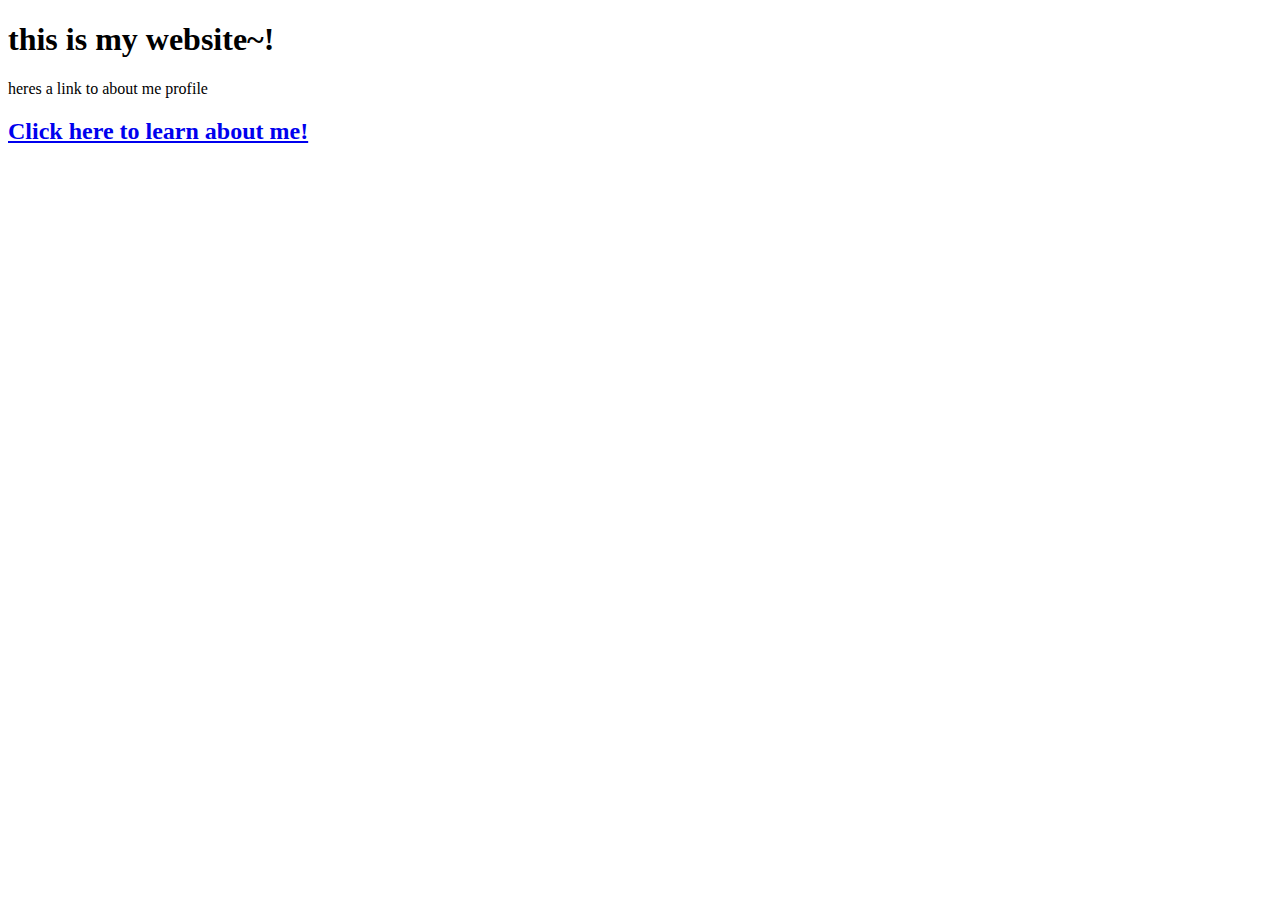
<file: index.html>
<!DOCTYPE html>
<html lang="en">
    <head>
        <title>Dylan Hu</title>
    </head>
    <body>
        <div class="container">
            <h1> this is my website~!</h1>
            <p>heres a link to about me profile</p>
            <a href="./about-me"><h2>Click here to learn about me!</h2></a>
        </div>
    </body>
</html>
</file>
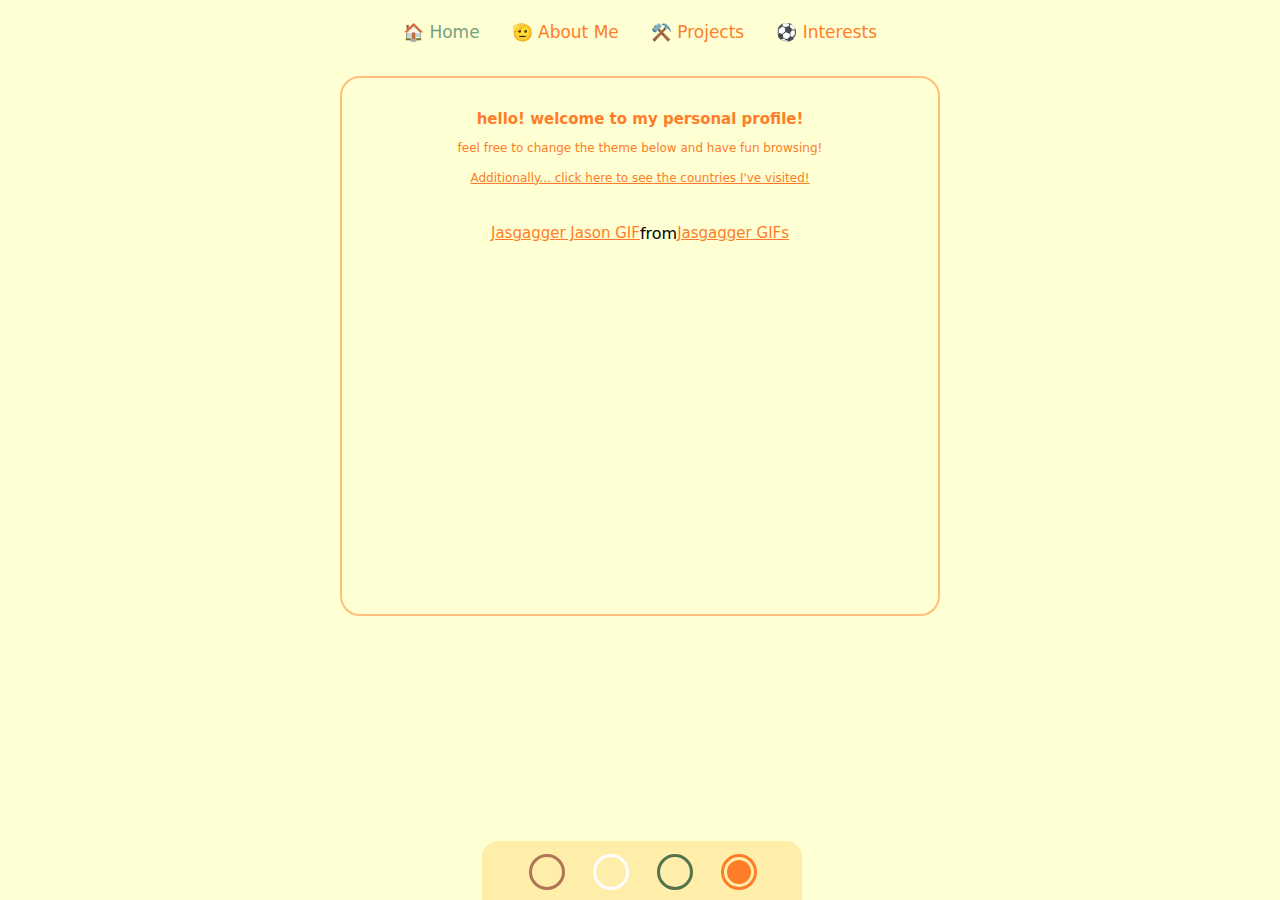
<file: personal-profile/index.html>
<!DOCTYPE html>
<html lang="en">
    <head>
        <meta charset="UTF-8">
        <meta name="viewport" content="width=device-width, initial-scale=1.0">
        <title>Dylan Hu</title>
        <link rel="stylesheet" href="./style.css"> <!-- Link to your CSS file -->
    </head>

    <form class="colour-picker" action="">
        <fieldset>
            <legend></legend>
            <label for="autumn" class="visually-hidden">Autumn</label>
            <input 
                type="radio" 
                name="theme"
                id="autumn">

                <label for="winter" class="visually-hidden">Winter</label>
            <input 
                type="radio" 
                name="theme"
                id="winter" >

                <label for="spring" class="visually-hidden">Spring</label>
            <input 
                type="radio" 
                name="theme"
                id="spring" >

                <label for="summer" class="visually-hidden">Summer</label>
            <input 
                type="radio" 
                name="theme"
                id="summer" checked>
        </fieldset>
    </form>

    <body>

            <div class="topnav">
                <a class="active" href="./">🏠 Home</a>
                <a href="./about-me">🫡 About Me</a>
                <a href="./projects">⚒️ Projects</a>
                <a href="./interests">⚽ Interests</a>
            </div>
        <div class="container">
            <div class="center">
                <h2>hello! welcome to my personal profile!</h2>
                <p>feel free to change the theme below and have fun browsing!</p>
                <a href="./around-the-world-visited" target="_blank" style="font-size: 12px"> Additionally... click here to see the countries I've visited!</a>
            </div>
            <br><br>
            <div class="gif-container">
                <div class="tenor-gif-embed" data-postid="18059906" data-share-method="host" data-aspect-ratio="1" data-width="50%">
                    <a href="https://tenor.com/view/jasgagger-jason-hello-penguin-hello-penguin-gif-18059906">Jasgagger Jason GIF</a> from 
                    <a href="https://tenor.com/search/jasgagger-gifs">Jasgagger GIFs</a>
                </div> 
                <script type="text/javascript" async src="https://tenor.com/embed.js"></script>
            </div>
            <br><br>
    <script src="./main.js"></script>
</html>
</file>
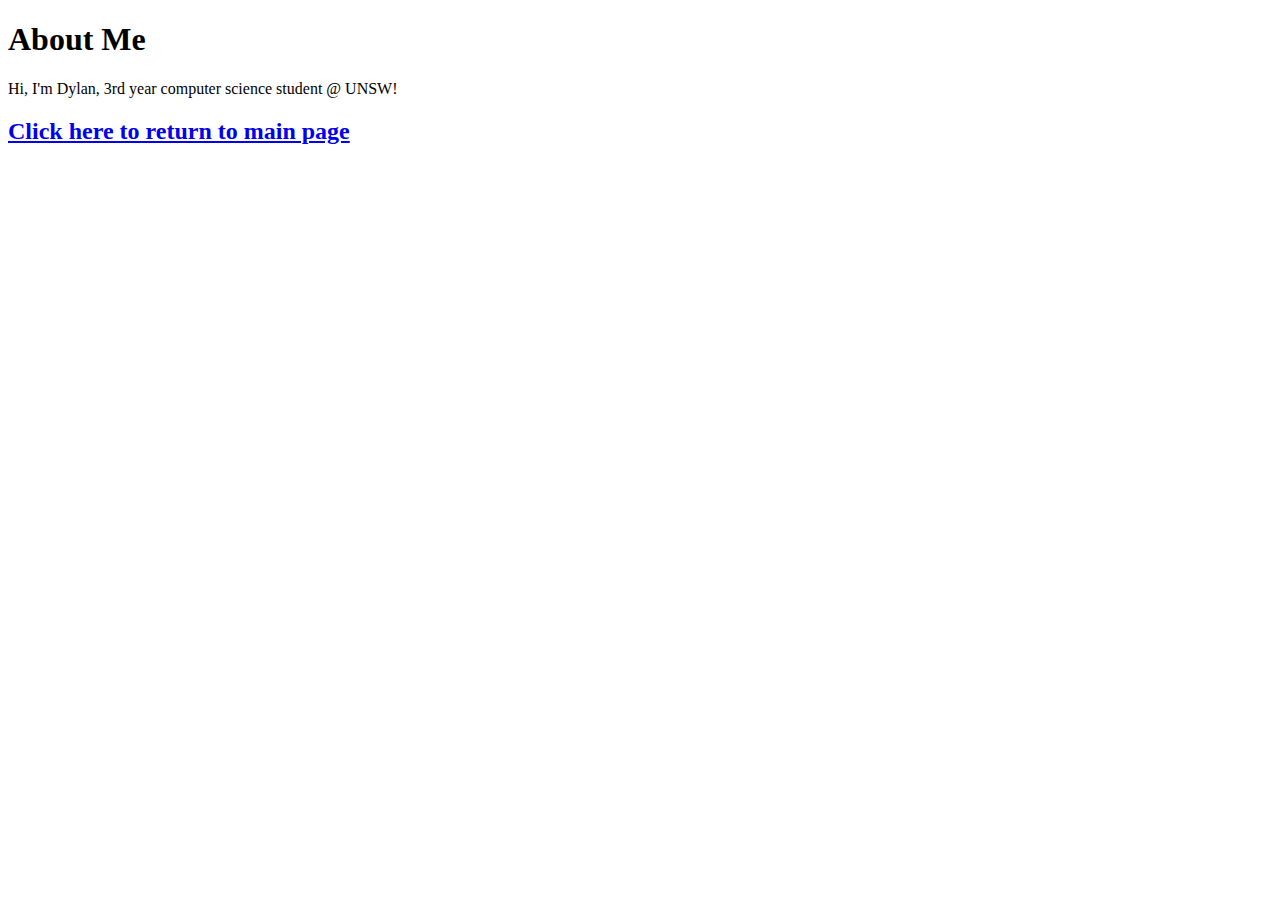
<file: about-me.html>
<!DOCTYPE html>
<html lang="en">
    <head>
        <title>About Me</title>
    </head>
    <body>
        <div class="container">
            <h1>About Me</h1>
            <p>Hi, I'm Dylan, 3rd year computer science student @ UNSW!</p>
            <a href="./"><h2>Click here to return to main page</h2></a>
        </div>
    </body>
</html>
</file>
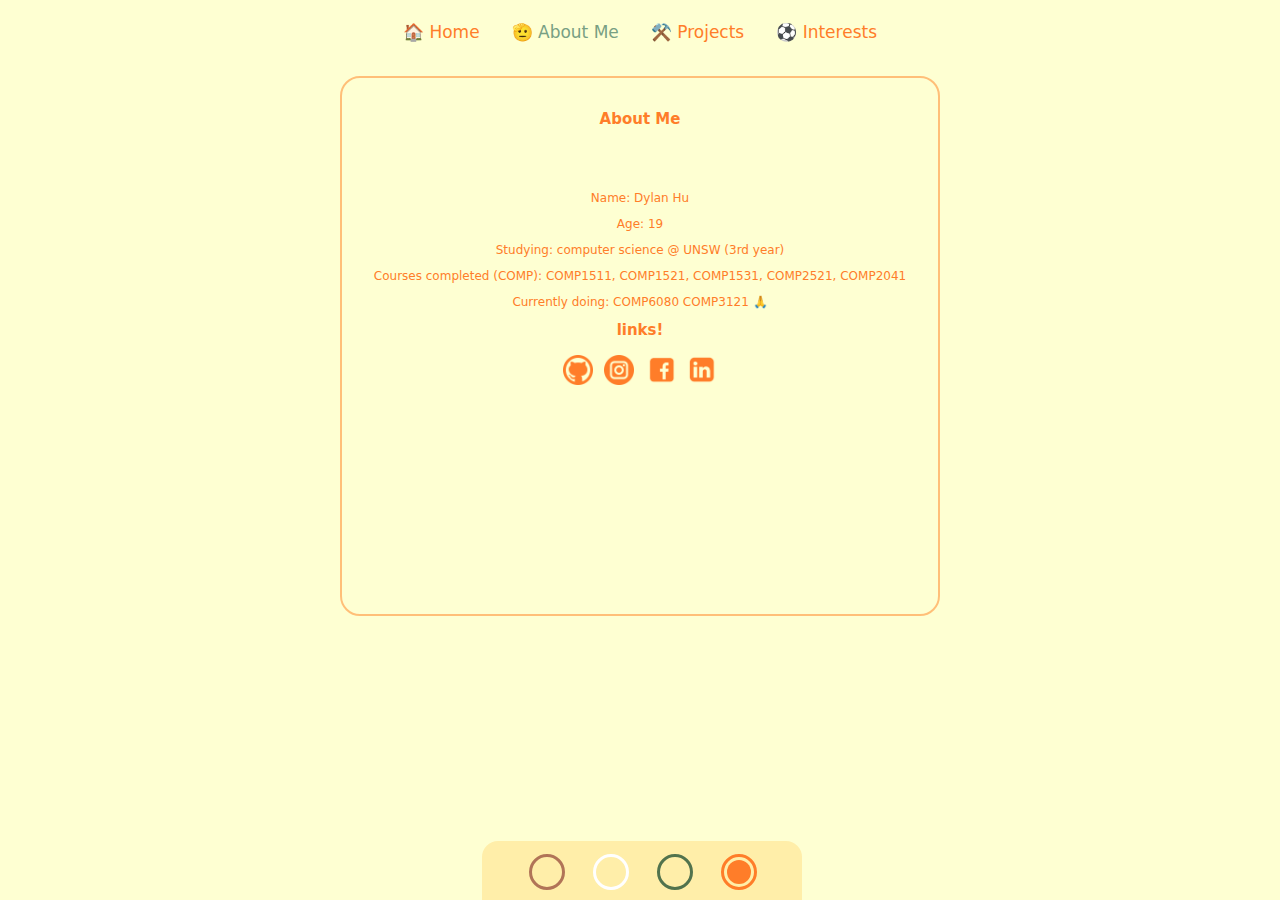
<file: personal-profile/about-me.html>
<!DOCTYPE html>
<html lang="en">
    <head>
        <meta charset="UTF-8">
        <meta name="viewport" content="width=device-width, initial-scale=1.0">
        <title>About Me</title>
        <link rel="stylesheet" href="./style.css"> <!-- Link to your CSS file -->
    </head>

    <form class="colour-picker" action="">
        <fieldset>
            <legend></legend>
            <label for="autumn" class="visually-hidden">Autumn</label>
            <input 
                type="radio" 
                name="theme"
                id="autumn">

                <label for="winter" class="visually-hidden">Winter</label>
            <input 
                type="radio" 
                name="theme"
                id="winter" >

                <label for="spring" class="visually-hidden">Spring</label>
            <input 
                type="radio" 
                name="theme"
                id="spring" >

                <label for="summer" class="visually-hidden">Summer</label>
            <input 
                type="radio" 
                name="theme"
                id="summer" checked>
                
        </fieldset>
    </form>

    <body>

            <div class="topnav">
                <a href="./">🏠 Home</a>
                <a class="active" href="./about-me">🫡 About Me</a>
                <a href="./projects">⚒️ Projects</a>
                <a href="./interests">⚽ Interests</a>
            </div>

        <div class="container">
            <div class="center">
                <h2>About Me</h2>
                <br><br>
                <P>Name: Dylan Hu</P>
                <p>Age: 19</p>
                <p>Studying: computer science @ UNSW (3rd year)</p>
                <p>Courses completed (COMP): COMP1511, COMP1521, COMP1531, COMP2521, COMP2041</p>
                <p>Currently doing: COMP6080 COMP3121 🙏</p>
                <h2>links!</h2>
                <a href="https://github.com/Dylanwhooooo" target="_blank" class="png-container">
                    <img src="./resources/githubpng.png" width="30px" height="30px">
                </a>
                <a href="https://www.instagram.com/dylanhuuuu/" target="_blank" class="png-container">
                    <img src="./resources/instagram.png" width="30px" height="30px">
                </a>
                <a href="https://www.facebook.com/DylanHu787/" target="_blank" class="png-container">
                    <img src="./resources/facebook.png" width="30px" height="30px">
                </a>
                <a href="https://www.linkedin.com/in/dylan-hu-75741b281/" target="_blank" class="png-container">
                    <img src="./resources/linkedin.png" width="30px" height="30px">
                </a>
            </div>
        </div>
        <script src="./main.js"></script>
    </body>
</html>
</file>
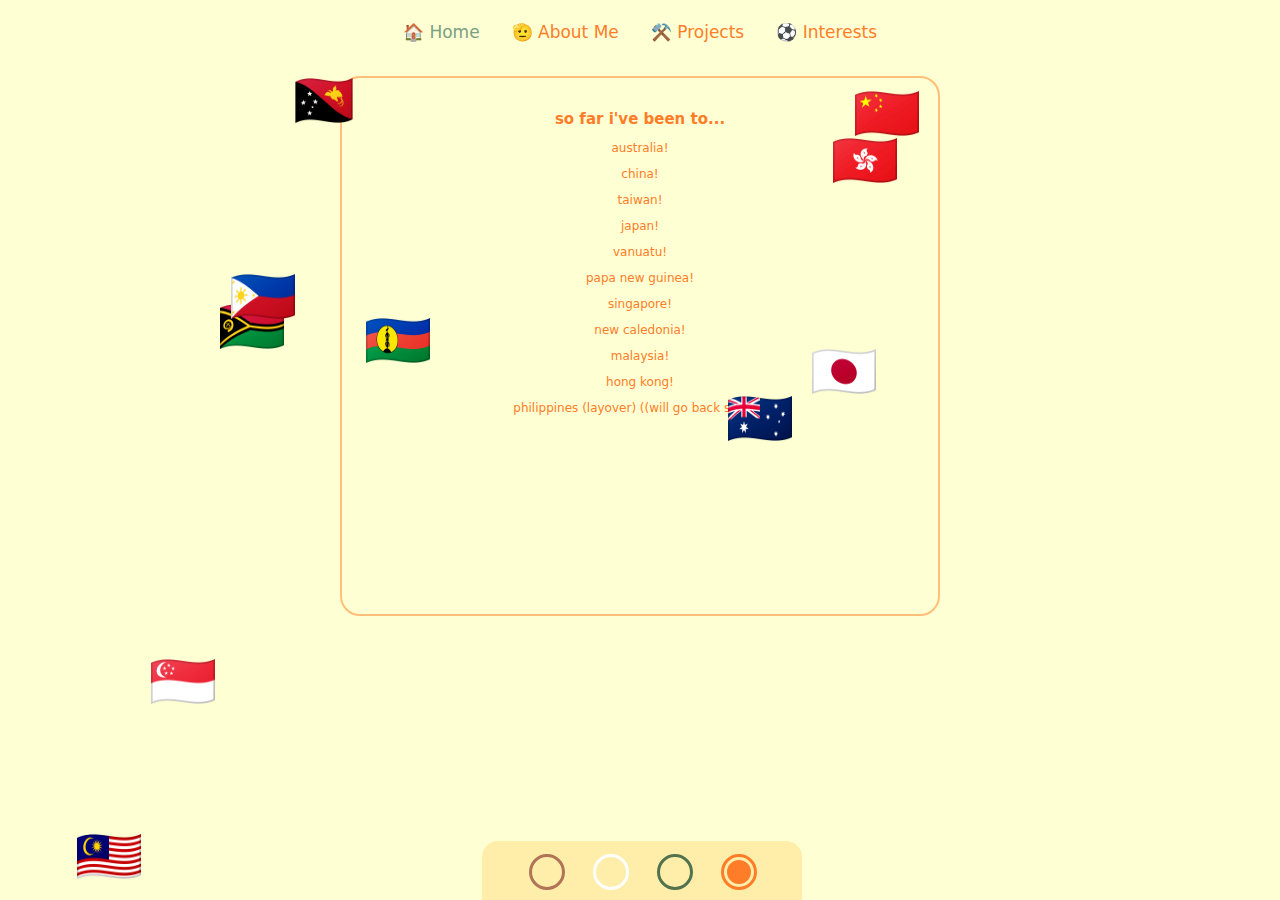
<file: personal-profile/around-the-world-visited.html>
<!DOCTYPE html>
<html lang="en">
    <head>
        <meta charset="UTF-8">
        <meta name="viewport" content="width=device-width, initial-scale=1.0">
        <title>Places I've Visited!</title>
        <link rel="stylesheet" href="./style.css"> <!-- Link to your CSS file -->
    </head>

    <form class="colour-picker" action="">
        <fieldset>
            <legend></legend>
            <label for="autumn" class="visually-hidden">Autumn</label>
            <input 
                type="radio" 
                name="theme"
                id="autumn">

                <label for="winter" class="visually-hidden">Winter</label>
            <input 
                type="radio" 
                name="theme"
                id="winter" >

                <label for="spring" class="visually-hidden">Spring</label>
            <input 
                type="radio" 
                name="theme"
                id="spring" >

                <label for="summer" class="visually-hidden">Summer</label>
            <input 
                type="radio" 
                name="theme"
                id="summer" checked>
        </fieldset>
    </form>

    <body>

            <div class="topnav">
                <a class="active" href="./">🏠 Home</a>
                <a href="./about-me">🫡 About Me</a>
                <a href="./projects">⚒️ Projects</a>
                <a href="./interests">⚽ Interests</a>
            </div>
            <canvas id="animated-background"></canvas>
            <div class="circles-container">
                <span></span>
            </div>
        <div class="container">
            <div class="center">
                <h2>so far i've been to...</h2>
                <p>australia!</p>
                <p>china!</p>
                <p>taiwan!</p>
                <p>japan!</p>
                <p>vanuatu!</p>
                <p>papa new guinea!</p>
                <p>singapore!</p>
                <p>new caledonia!</p>
                <p>malaysia!</p>
                <p>hong kong!</p>
                <p>philippines (layover) ((will go back soon))!</p>
            </div>
        </div>
    <script src="./main.js"></script>
</html>
</file>
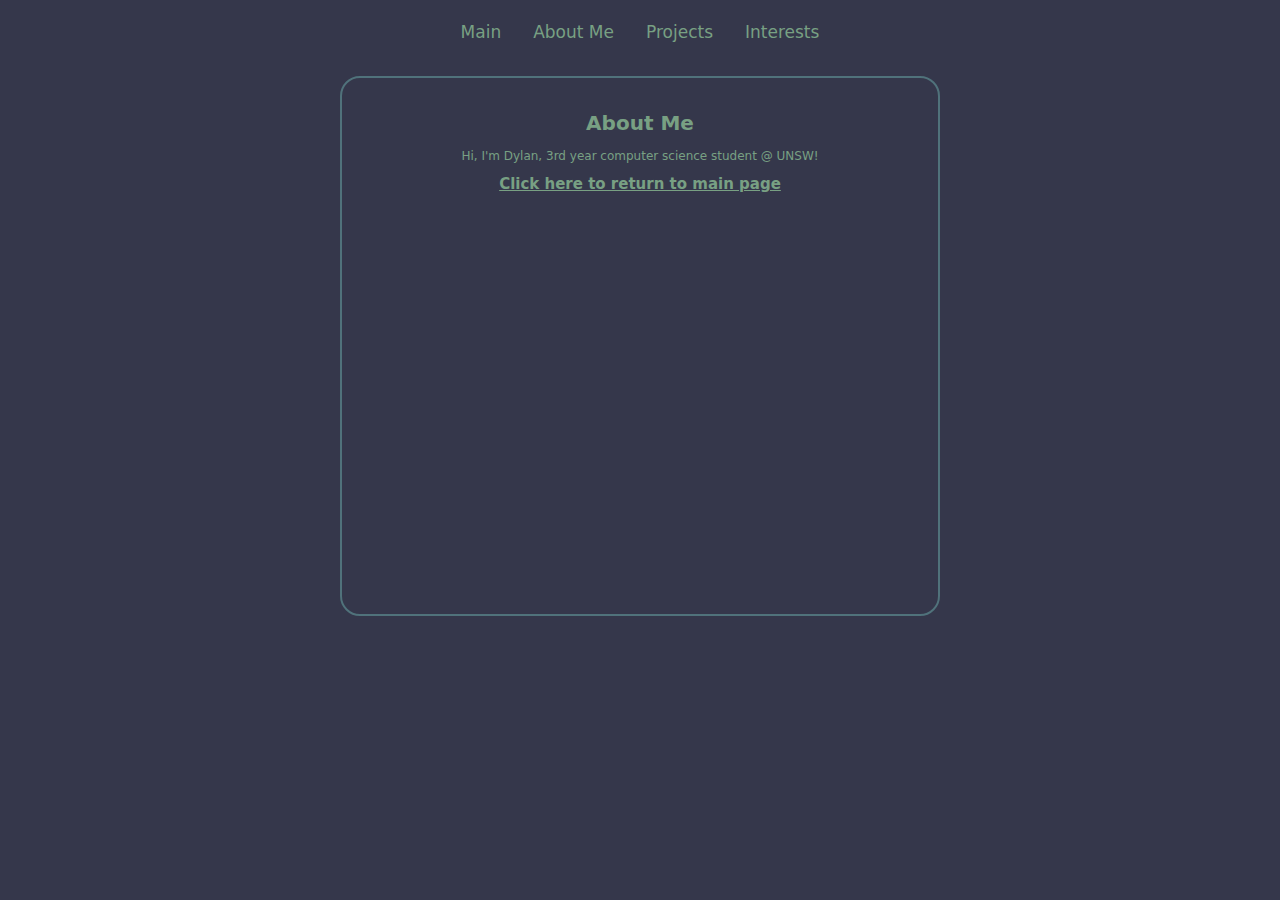
<file: personal-profile/interesnts.html>
<!DOCTYPE html>
<html lang="en">
    <head>
        <meta charset="UTF-8">
        <meta name="viewport" content="width=device-width, initial-scale=1.0">
        <title>About Me</title>
        <link rel="stylesheet" href="./style.css"> <!-- Link to your CSS file -->
    </head>
    <div class="topnav">
        <a href="./">Main</a>
        <a href="./about-me">About Me</a>
        <a href="./projects">Projects</a>
        <a class="active" href="./interests">Interests</a>
      </div>
    <body>
        <div class="container">
            <h1>About Me</h1>
            <p>Hi, I'm Dylan, 3rd year computer science student @ UNSW!</p>
            <a href="./"><h2>Click here to return to main page</h2></a>
        </div>
    </body>
</html>
</file>
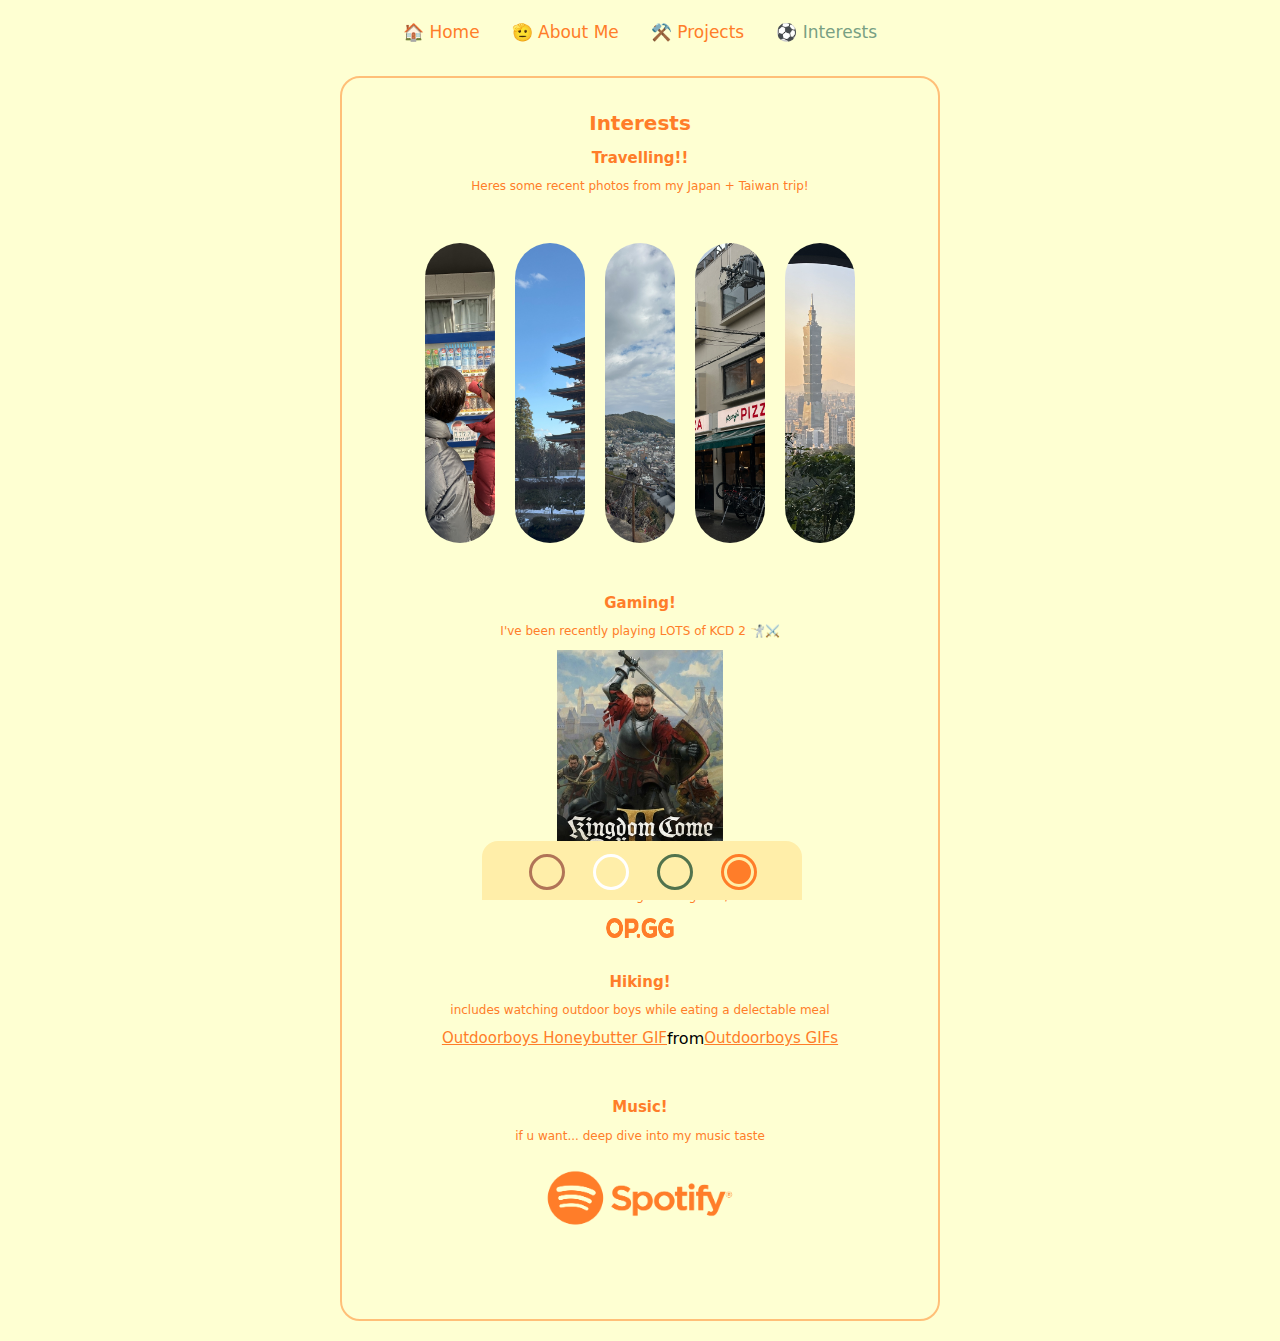
<file: personal-profile/interests.html>
<!DOCTYPE html>
<html lang="en">
    <head>
        <meta charset="UTF-8">
        <meta name="viewport" content="width=device-width, initial-scale=1.0">
        <title>Interests</title>
        <link rel="stylesheet" href="./style.css"> <!-- Link to your CSS file -->
    </head>

    <form class="colour-picker" action="">
        <fieldset>
            <legend></legend>
            <label for="autumn" class="visually-hidden">Autumn</label>
            <input 
                type="radio" 
                name="theme"
                id="autumn">

                <label for="winter" class="visually-hidden">Winter</label>
            <input 
                type="radio" 
                name="theme"
                id="winter" >

                <label for="spring" class="visually-hidden">Spring</label>
            <input 
                type="radio" 
                name="theme"
                id="spring" >

                <label for="summer" class="visually-hidden">Summer</label>
            <input 
                type="radio" 
                name="theme"
                id="summer" checked>
                
        </fieldset>
    </form>

    <body>

            <div class="topnav">
                <a href="./">🏠 Home</a>
                <a href="./about-me">🫡 About Me</a>
                <a href="./projects">⚒️ Projects</a>
                <a class="active" href="./interests">⚽ Interests</a>
            </div>

        <div class="container">
            <div class="center">
                <h1>Interests</h1>
                    <h2>Travelling!!</h2>
                    <p>Heres some recent photos from my Japan + Taiwan trip!</p>
                    <br><br>
                        <div class="carousel">
                            <div class="img-box"><h3>i miss these...</h3></div>
                            <div class="img-box"><h3>Miyazu, Kyoto, Japan</h3></div>
                            <div class="img-box"><h3>Onomichi, Hiroshima, Japan</h3></div>
                            <div class="img-box"><h3>GOAT PIZZA SPOT IN OSAKA</h3></div>
                            <div class="img-box"><h3>Xiangshan, Taipei</h3></div>
                        </div>
                    <br><br>
                    <h2>Gaming!<h2>
                        <p style="font-weight: normal;">I've been recently playing LOTS of KCD 2 🤺⚔️</p>
                        <img src="./resources/Kingdom_Come_Deliverance_II.jpg" width="30%" height="40%">
                        <p style="font-weight: normal;">also... some ... league of legends/TFT.</p>
                    <a href="https://www.op.gg/summoners/oce/Dilpickle-OCE" target="_blank" class="png-container">
                        <img src="./resources/op.png" width="100px" height="20px">
                    </a>
                    <br><br>
                    <h2>Hiking!</h2>
                    <p>includes watching outdoor boys while eating a delectable meal</p>
                    <div class="gif-container">
                        <div class="tenor-gif-embed" data-postid="9549173048541823165" data-share-method="host" data-aspect-ratio="1" data-width="60%">
                          <a href="https://tenor.com/view/outdoorboys-honeybutter-warmfreshbread-gif-9549173048541823165">Outdoorboys Honeybutter GIF</a> 
                          from <a href="https://tenor.com/search/outdoorboys-gifs">Outdoorboys GIFs</a>
                        </div>
                      </div>
                      <script type="text/javascript" async src="https://tenor.com/embed.js"></script>
                      <br><br>
                     <h2>Music!</h2>
                     <p>if u want... deep dive into my music taste</p>
                     <a href="https://open.spotify.com/user/31xzwqezv2d4u5y2kjxauw45devu?si=2ab79dfd33584a6d" target="_blank" class="png-container">
                        <img src="./resources/spotify.png" width="240px" height="80px">
                    </a>
                    <br><br>
                    <br><br>
            </div>
        </div>
        <script src="./main.js"></script>
    </body>
</html>
</file>
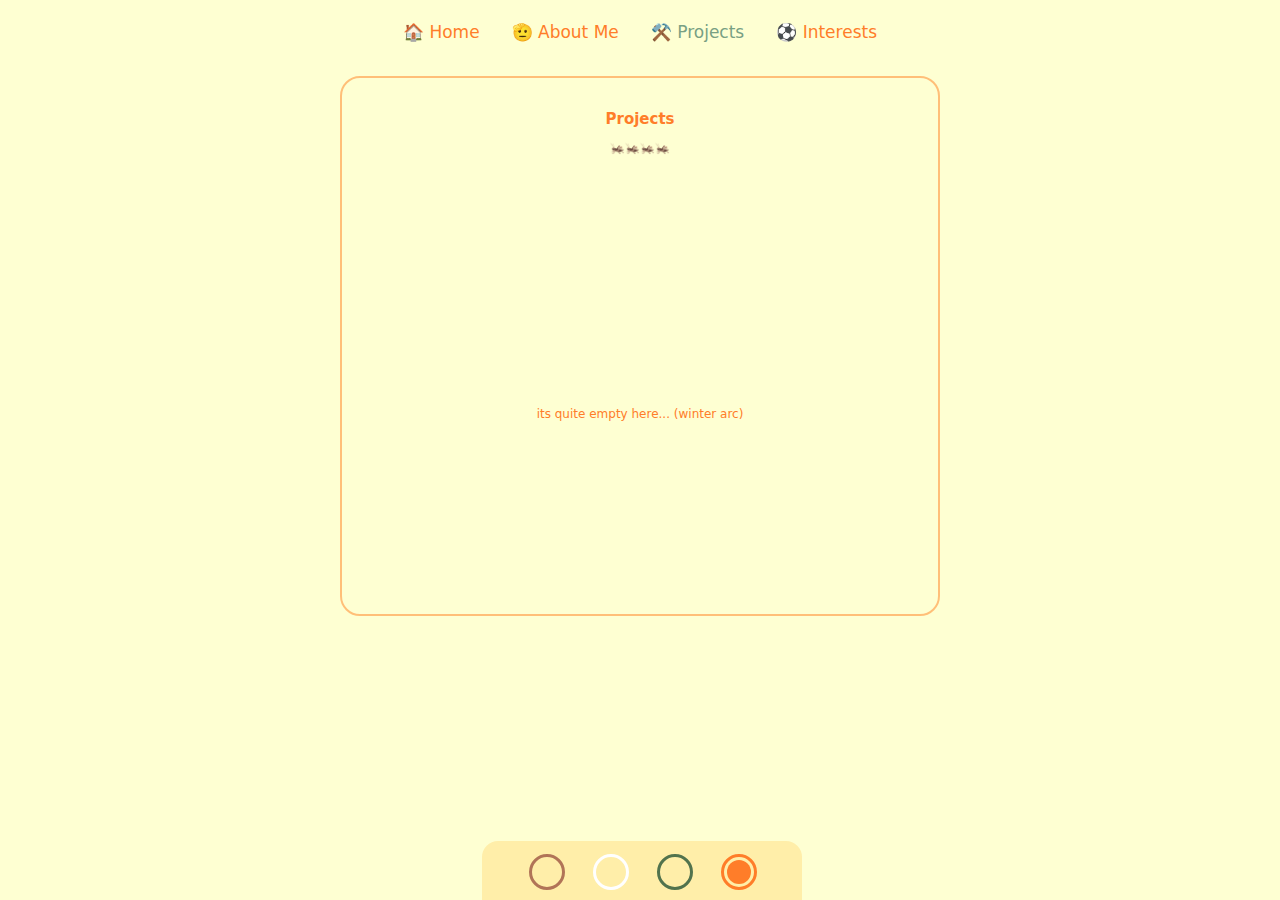
<file: personal-profile/projects.html>
<!DOCTYPE html>
<html lang="en">
    <head>
        <meta charset="UTF-8">
        <meta name="viewport" content="width=device-width, initial-scale=1.0">
        <title>Projects</title>
        <link rel="stylesheet" href="./style.css"> <!-- Link to your CSS file -->
    </head>

    <form class="colour-picker" action="">
        <fieldset>
            <legend></legend>
            <label for="autumn" class="visually-hidden">Autumn</label>
            <input 
                type="radio" 
                name="theme"
                id="autumn">

                <label for="winter" class="visually-hidden">Winter</label>
            <input 
                type="radio" 
                name="theme"
                id="winter" >

                <label for="spring" class="visually-hidden">Spring</label>
            <input 
                type="radio" 
                name="theme"
                id="spring" >

                <label for="summer" class="visually-hidden">Summer</label>
            <input 
                type="radio" 
                name="theme"
                id="summer" checked>
                
        </fieldset>
    </form>

    <body>

            <div class="topnav">
                <a href="./">🏠 Home</a>
                <a href="./about-me">🫡 About Me</a>
                <a class="active" href="./projects">⚒️ Projects</a>
                <a href="./interests">⚽ Interests</a>
            </div>

        <div class="container">
            <div class="center">
                <h2>Projects</h2>
                <p>🦗🦗🦗🦗</p>
                <br><br><br><br><br><br><br><br><br><br><br><br>

                <p>its quite empty here... (winter arc)</p>
            </div>
        </div>
        <script src="./main.js"></script>
    </body>
</html>
</file>
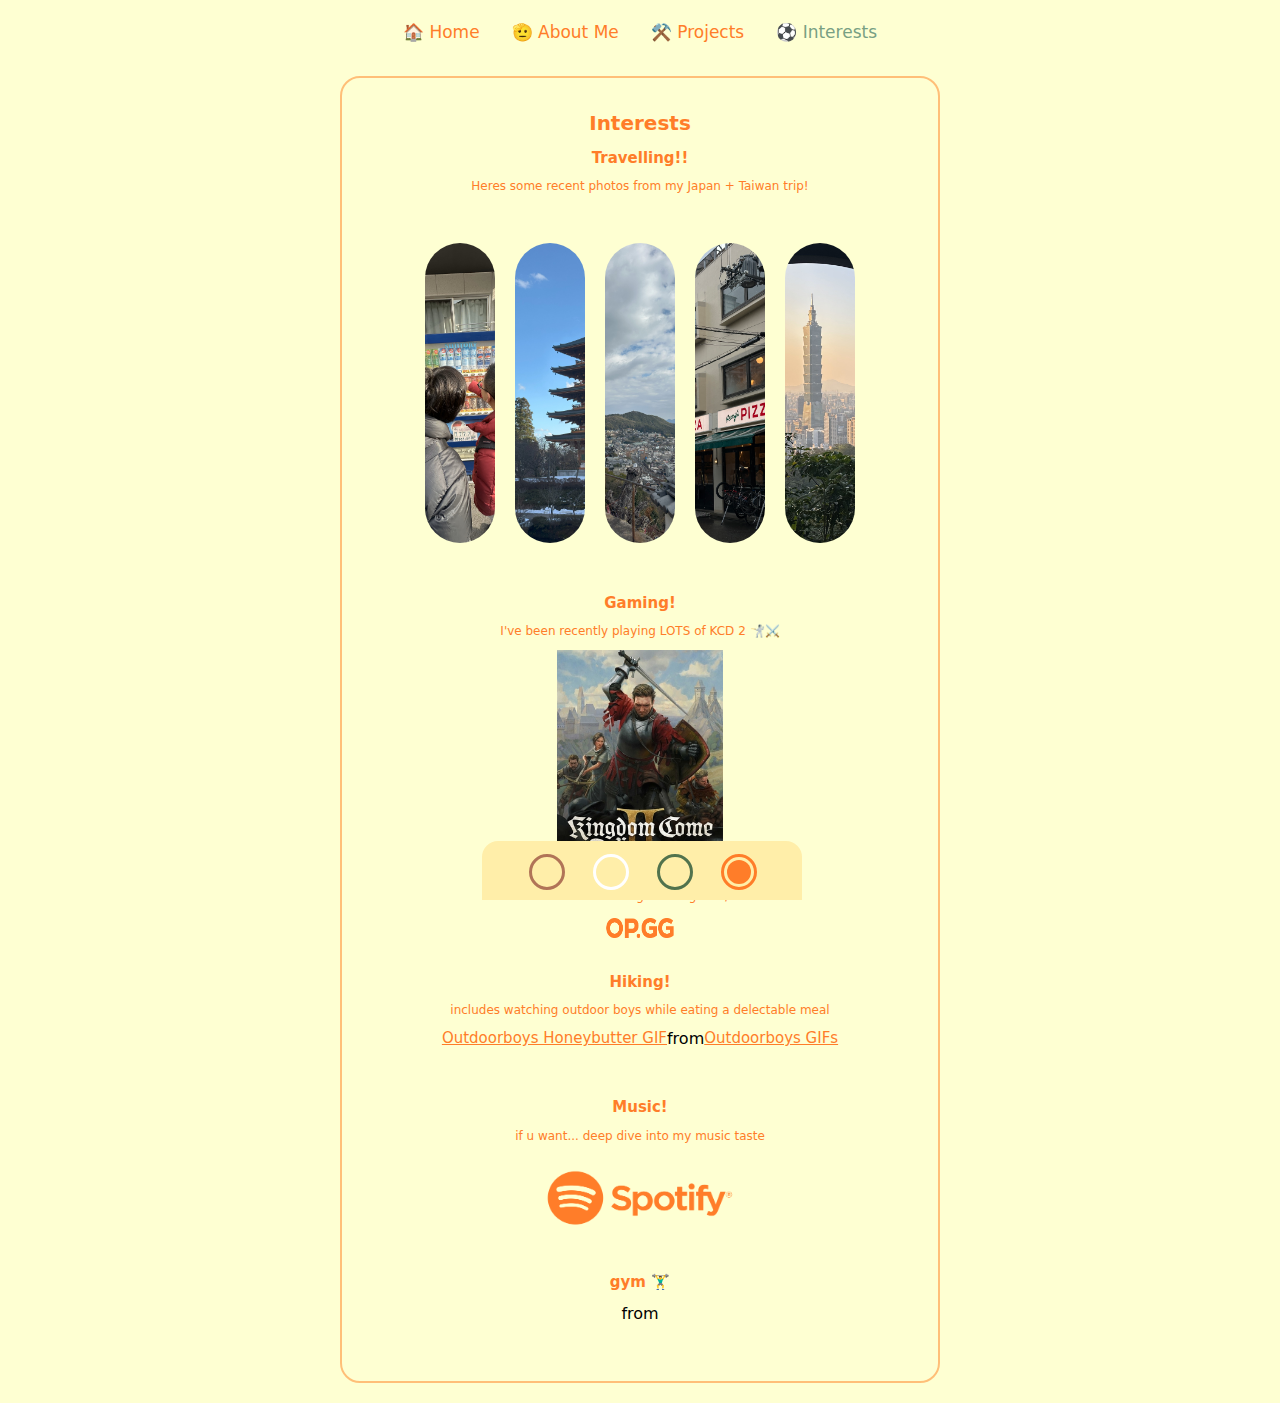
<file: personal-profile/Dylanwhooooo.github.io-main/personal-profile/interests.html>
<!DOCTYPE html>
<html lang="en">
    <head>
        <meta charset="UTF-8">
        <meta name="viewport" content="width=device-width, initial-scale=1.0">
        <title>Interests</title>
        <link rel="stylesheet" href="./style.css"> <!-- Link to your CSS file -->
    </head>

    <form class="colour-picker" action="">
        <fieldset>
            <legend></legend>
            <label for="autumn" class="visually-hidden">Autumn</label>
            <input 
                type="radio" 
                name="theme"
                id="autumn">

                <label for="winter" class="visually-hidden">Winter</label>
            <input 
                type="radio" 
                name="theme"
                id="winter" >

                <label for="spring" class="visually-hidden">Spring</label>
            <input 
                type="radio" 
                name="theme"
                id="spring" >

                <label for="summer" class="visually-hidden">Summer</label>
            <input 
                type="radio" 
                name="theme"
                id="summer" checked>
                
        </fieldset>
    </form>

    <body>

            <div class="topnav">
                <a href="./">🏠 Home</a>
                <a href="./about-me">🫡 About Me</a>
                <a href="./projects">⚒️ Projects</a>
                <a class="active" href="./interests">⚽ Interests</a>
            </div>

        <div class="container">
            <div class="center">
                <h1>Interests</h1>
                    <h2>Travelling!!</h2>
                    <p>Heres some recent photos from my Japan + Taiwan trip!</p>
                    <br><br>
                        <div class="carousel">
                            <div class="img-box"><h3>i miss these...</h3></div>
                            <div class="img-box"><h3>Miyazu, Kyoto, Japan</h3></div>
                            <div class="img-box"><h3>Onomichi, Hiroshima, Japan</h3></div>
                            <div class="img-box"><h3>GOAT PIZZA SPOT IN OSAKA</h3></div>
                            <div class="img-box"><h3>Xiangshan, Taipei</h3></div>
                        </div>
                    <br><br>
                    <h2>Gaming!<h2>
                        <p style="font-weight: normal;">I've been recently playing LOTS of KCD 2 🤺⚔️</p>
                        <img src="./resources/Kingdom_Come_Deliverance_II.jpg" width="30%" height="40%">
                        <p style="font-weight: normal;">also... some ... league of legends/TFT.</p>
                    <a href="https://www.op.gg/summoners/oce/Dilpickle-OCE" target="_blank" class="png-container">
                        <img src="./resources/op.png" width="100px" height="20px">
                    </a>
                    <br><br>
                    <h2>Hiking!</h2>
                    <p>includes watching outdoor boys while eating a delectable meal</p>
                    <div class="gif-container">
                        <div class="tenor-gif-embed" data-postid="9549173048541823165" data-share-method="host" data-aspect-ratio="1" data-width="60%">
                          <a href="https://tenor.com/view/outdoorboys-honeybutter-warmfreshbread-gif-9549173048541823165">Outdoorboys Honeybutter GIF</a> 
                          from <a href="https://tenor.com/search/outdoorboys-gifs">Outdoorboys GIFs</a>
                        </div>
                    </div>
                    <script type="text/javascript" async src="https://tenor.com/embed.js"></script>
                      <br><br>
                     <h2>Music!</h2>
                     <p>if u want... deep dive into my music taste</p>
                     <a href="https://open.spotify.com/user/31xzwqezv2d4u5y2kjxauw45devu?si=2ab79dfd33584a6d" target="_blank" class="png-container">
                        <img src="./resources/spotify.png" width="240px" height="80px">
                    </a>
                    <br><br>
                    <h2>gym 🏋️‍♂️</h2>
                    <div class="gif-container">
                        <div class="tenor-gif-embed" data-postid="26300337" data-share-method="host" data-aspect-ratio="1.78771" data-width="60%">
                          <a href="https://tenor.com/view/larry-wheels-gif-26300337"></a> 
                          from <a href="https://tenor.com/search/larry+wheels-gifs"></a>
                        </div>
                    </div>
                    <script type="text/javascript" async src="https://tenor.com/embed.js"></script>
                    <br><br>
            </div>
        </div>
        <script src="./main.js"></script>
    </body>
</html>
</file>
<file: personal-profile/style.css>
:root{
  --clr-body-bg: rgb(53, 55, 75);
  --clr-container-bg: rgb(80, 114, 123);
  --clr-word-color: rgb(120, 160, 131);
  --clr-clrpicker: rgb(80, 114, 123);

}

body {
  background-color: var(--clr-body-bg); /* Light gray background */
  font-family: system-ui, -apple-system, BlinkMacSystemFont, 'Segoe UI', Roboto, Oxygen, Ubuntu, Cantarell, 'Open Sans', 'Helvetica Neue', sans-serif;
  z-index: -10;
}

.container {
  margin: 20px auto; 
  border: 2px solid var(--clr-container-bg);
  width: 90%; 
  max-width: 600px;
  min-height: 60vh; 
  border-radius: 20px;
  padding: 20px;
  box-sizing: border-box; 
}

.center {
  text-align: center;
}

h1 {

  color: var(--clr-word-color);
  font-size: 20px;;
}

h2 {
  color: var(--clr-word-color);
  font-size: 15px;
}

p {
  color: var(--clr-word-color);
  font-size: 12px;
}

.headingbox {
  position: fixed;
  width: 30%;
  height: 10%;
  background-color:white;
}

/* Topbar */
.topnav {
  display: flex;
  justify-content: center;
  position: static;
  top: 0;
}

/* Style the links inside the navigation bar */
.topnav a {
  color: var(--clr-word-color);
  text-align: center;
  padding: 14px 16px;
  text-decoration: none;
  font-size: 17px;
  transition: background-color 0.3s, color 0.3s;
}

/* Change the color of links on hover */
.topnav a:hover {
  color: #78A083;
}

/* Add a color to the active/current link */
.topnav a.active {
  color: #78A083;
}

/* Container styling */
.container {
  padding: 20px;
  background-color: var(--clr-body-bg);
  text-align: center;
}

.visually-hidden {
  clip: rect(0 0 0 0);
  clip-path: inset(50%);
  height: 1px;
  overflow: hidden;
  position: absolute;
  white-space: nowrap;
  width: 1px;
}

.colour-picker > fieldset {
  position: fixed;
  left: 50%; /* Move the element to the center of the viewport */
  bottom: 0;
  transform: translateX(-50%); /* Adjust for the element's own width */
  border: 0;
  display: flex;
  gap: 2rem;
  padding: 1rem 3rem;
  width: fit-content;
  border-radius: 1rem 1rem 0 0;
  background-color: var(--clr-clrpicker);
  z-index: 10;
}
.colour-picker input[type="radio"] {
  appearance: none;
  width: 1.5rem;
  height: 1.5rem;
  outline: 3px solid var(--radio-colour, currentColor);
  outline-offset: 3px;
  border-radius: 50%;
}

.colour-picker input[type="radio"]:checked {
  background-color: var(--radio-colour);
}
.colour-picker input[type="radio"]#winter {
  --radio-colour: white;
}
.colour-picker input[type="radio"]#summer {
  --radio-colour: rgb(255, 125, 41);
}
.colour-picker input[type="radio"]#autumn {
  --radio-colour: rgb(177, 116, 87);
}
.colour-picker input[type="radio"]#spring {
  --radio-colour: rgb(82, 115, 77);
}
.colour-picker input[type="radio"]#flag {
  --radio-colour: white;
}

:root:has(#winter:checked) {
  --clr-body-bg: rgb(241, 240, 232);
  --clr-container-bg: rgb(179, 200, 207);
  --clr-word-color: rgb(137, 168, 178);
  --clr-clrpicker: rgb(229, 225, 218);
}
:root:has(#summer:checked) {
  --clr-body-bg: rgb(254, 255, 210);
  --clr-container-bg: rgb(255, 191, 120);
  --clr-word-color: rgb(255, 125, 41);
  --clr-clrpicker: rgb(255, 238, 169);
}
:root:has(#autumn:checked) {
  --clr-body-bg: rgb(74, 73, 71);
  --clr-container-bg: rgb(177, 116, 87);
  --clr-word-color: rgb(250, 247, 240);
  --clr-clrpicker: rgb(216, 210, 194);
}
:root:has(#spring:checked) {
  --clr-body-bg: rgb(145, 199, 136);
  --clr-container-bg: rgb(254, 255, 222);
  --clr-word-color: rgb(254, 255, 222);  
  --clr-clrpicker: rgb(254, 255, 222);
}
.png-container {
  text-decoration: none;
  display: inline-block;
  line-height: 0;
  padding: 3px;
  border: 0;
}
.png-container img {  
  filter: drop-shadow(0px 10000px 0 var(--clr-word-color));
  transform: translateY(-10000px);
}
.container a {
  color: var(--clr-word-color);
  font-size: 15px;
}
.box {
  margin: 20px auto; 
  border: 2px solid var(--clr-container-bg);
  width: 90%; 
  max-width: 400px;
  min-height: 60vh; 
  border-radius: 20px;
  padding: 20px;
  box-sizing: border-box; 
  z-index: -2;
}

canvas {
  display: block;
  position: absolute;
  inset: 0;
  width: 90%;
  height: 100%;
  z-index: -1;
}

.circles-container span {
  position: absolute;
  width: 5%;
  height: 5%;
  aspect-ratio: 1/1;
  border-radius: 50%;
  opacity: 0.6;
}

.circles-container span:nth-child(2n) {
  background-color: blue;
}
.circles-container span:nth-child(3n) {
  background-color: red;
}
.circles-container span:nth-child(5n) {
  background-color: white;
}
.circles-container span:nth-child(7n) {
  background-color: orange;
}
.circles-container span:nth-child(11n) {
  background-color: purple;
}
.circles-container span:nth-child(13n) {
  background-color: yellow;
}
.carousel {
  display: flex;
  align-items: center;
  justify-self: center; 
  height: 300px;
  overflow: visible;
}

.img-box {
  width: 70px;
  height: 300px;
  margin: 10px;
  border-radius: 50px;
  background-image: url(./resources/image-1.jpg);
  background-size: cover;
  background-position: center;
  position: relative;
  transition: width 0.5s;
}

.img-box:nth-child(2) {
  background-image: url(./resources/image-2.jpg);
  background-size: cover;
  background-position: center;
}
.img-box:nth-child(3) {
  background-image: url(./resources/image-3.jpg);
  background-size: cover;
  background-position: center;
}
.img-box:nth-child(4) {
  background-image: url(./resources/image-5.jpg);
  background-size: cover;
  background-position: center;
}
.img-box:nth-child(5) {
  background-image: url(./resources/image-6.jpg);
  background-size: cover;
  background-position: center;
}

.img-box h3 {
  color:white;
  position: absolute;
  bottom: 0;
  font-size: 15px;
  left: 20px;
  opacity: 0;
}

.img-box:hover {
  width: auto;
  height: auto;
  min-width: 30vh;
  min-height: 50vh;
  cursor: pointer;
}

.img-box:hover h3 {
  opacity: 1;
  bottom: 25px;

}
.tenor-gif-embed {
  display: flex;
  justify-content: center;
  align-items: center;
  width: 100%;
}
.gif-container {
  display: flex;
  justify-content: center;
  align-items: center;
  width: 100%;
  z-index: -1;
}
</file>
<file: personal-profile/Dylanwhooooo.github.io-main/personal-profile/style.css>
:root{
  --clr-body-bg: rgb(53, 55, 75);
  --clr-container-bg: rgb(80, 114, 123);
  --clr-word-color: rgb(120, 160, 131);
  --clr-clrpicker: rgb(80, 114, 123);

}

body {
  background-color: var(--clr-body-bg); /* Light gray background */
  font-family: system-ui, -apple-system, BlinkMacSystemFont, 'Segoe UI', Roboto, Oxygen, Ubuntu, Cantarell, 'Open Sans', 'Helvetica Neue', sans-serif;
  z-index: -10;
}

.container {
  margin: 20px auto; 
  border: 2px solid var(--clr-container-bg);
  width: 90%; 
  max-width: 600px;
  min-height: 60vh; 
  border-radius: 20px;
  padding: 20px;
  box-sizing: border-box; 
}

.center {
  text-align: center;
}

h1 {

  color: var(--clr-word-color);
  font-size: 20px;;
}

h2 {
  color: var(--clr-word-color);
  font-size: 15px;
}

p {
  color: var(--clr-word-color);
  font-size: 12px;
}

.headingbox {
  position: fixed;
  width: 30%;
  height: 10%;
  background-color:white;
}

/* Topbar */
.topnav {
  display: flex;
  justify-content: center;
  position: static;
  top: 0;
}

/* Style the links inside the navigation bar */
.topnav a {
  color: var(--clr-word-color);
  text-align: center;
  padding: 14px 16px;
  text-decoration: none;
  font-size: 17px;
  transition: background-color 0.3s, color 0.3s;
}

/* Change the color of links on hover */
.topnav a:hover {
  color: #78A083;
}

/* Add a color to the active/current link */
.topnav a.active {
  color: #78A083;
}

/* Container styling */
.container {
  padding: 20px;
  background-color: var(--clr-body-bg);
  text-align: center;
}

.visually-hidden {
  clip: rect(0 0 0 0);
  clip-path: inset(50%);
  height: 1px;
  overflow: hidden;
  position: absolute;
  white-space: nowrap;
  width: 1px;
}

.colour-picker > fieldset {
  position: fixed;
  left: 50%; /* Move the element to the center of the viewport */
  bottom: 0;
  transform: translateX(-50%); /* Adjust for the element's own width */
  border: 0;
  display: flex;
  gap: 2rem;
  padding: 1rem 3rem;
  width: fit-content;
  border-radius: 1rem 1rem 0 0;
  background-color: var(--clr-clrpicker);
  z-index: 10;
}
.colour-picker input[type="radio"] {
  appearance: none;
  width: 1.5rem;
  height: 1.5rem;
  outline: 3px solid var(--radio-colour, currentColor);
  outline-offset: 3px;
  border-radius: 50%;
}

.colour-picker input[type="radio"]:checked {
  background-color: var(--radio-colour);
}
.colour-picker input[type="radio"]#winter {
  --radio-colour: white;
}
.colour-picker input[type="radio"]#summer {
  --radio-colour: rgb(255, 125, 41);
}
.colour-picker input[type="radio"]#autumn {
  --radio-colour: rgb(177, 116, 87);
}
.colour-picker input[type="radio"]#spring {
  --radio-colour: rgb(82, 115, 77);
}
.colour-picker input[type="radio"]#flag {
  --radio-colour: white;
}

:root:has(#winter:checked) {
  --clr-body-bg: rgb(241, 240, 232);
  --clr-container-bg: rgb(179, 200, 207);
  --clr-word-color: rgb(137, 168, 178);
  --clr-clrpicker: rgb(229, 225, 218);
}
:root:has(#summer:checked) {
  --clr-body-bg: rgb(254, 255, 210);
  --clr-container-bg: rgb(255, 191, 120);
  --clr-word-color: rgb(255, 125, 41);
  --clr-clrpicker: rgb(255, 238, 169);
}
:root:has(#autumn:checked) {
  --clr-body-bg: rgb(74, 73, 71);
  --clr-container-bg: rgb(177, 116, 87);
  --clr-word-color: rgb(250, 247, 240);
  --clr-clrpicker: rgb(216, 210, 194);
}
:root:has(#spring:checked) {
  --clr-body-bg: rgb(145, 199, 136);
  --clr-container-bg: rgb(254, 255, 222);
  --clr-word-color: rgb(254, 255, 222);  
  --clr-clrpicker: rgb(254, 255, 222);
}
.png-container {
  text-decoration: none;
  display: inline-block;
  line-height: 0;
  padding: 3px;
  border: 0;
}
.png-container img {  
  filter: drop-shadow(0px 10000px 0 var(--clr-word-color));
  transform: translateY(-10000px);
}
.container a {
  color: var(--clr-word-color);
  font-size: 15px;
}
.box {
  margin: 20px auto; 
  border: 2px solid var(--clr-container-bg);
  width: 90%; 
  max-width: 400px;
  min-height: 60vh; 
  border-radius: 20px;
  padding: 20px;
  box-sizing: border-box; 
  z-index: -2;
}

canvas {
  display: block;
  position: absolute;
  inset: 0;
  width: 90%;
  height: 100%;
  z-index: -1;
}

.circles-container span {
  position: absolute;
  width: 5%;
  height: 5%;
  aspect-ratio: 1/1;
  border-radius: 50%;
  opacity: 0.6;
}

.circles-container span:nth-child(2n) {
  background-color: blue;
}
.circles-container span:nth-child(3n) {
  background-color: red;
}
.circles-container span:nth-child(5n) {
  background-color: white;
}
.circles-container span:nth-child(7n) {
  background-color: orange;
}
.circles-container span:nth-child(11n) {
  background-color: purple;
}
.circles-container span:nth-child(13n) {
  background-color: yellow;
}
.carousel {
  display: flex;
  align-items: center;
  justify-self: center; 
  height: 300px;
  overflow: visible;
}

.img-box {
  width: 70px;
  height: 300px;
  margin: 10px;
  border-radius: 50px;
  background-image: url(./resources/image-1.jpg);
  background-size: cover;
  background-position: center;
  position: relative;
  transition: width 0.5s;
}

.img-box:nth-child(2) {
  background-image: url(./resources/image-2.jpg);
  background-size: cover;
  background-position: center;
}
.img-box:nth-child(3) {
  background-image: url(./resources/image-3.jpg);
  background-size: cover;
  background-position: center;
}
.img-box:nth-child(4) {
  background-image: url(./resources/image-5.jpg);
  background-size: cover;
  background-position: center;
}
.img-box:nth-child(5) {
  background-image: url(./resources/image-6.jpg);
  background-size: cover;
  background-position: center;
}

.img-box h3 {
  color:white;
  position: absolute;
  bottom: 0;
  font-size: 15px;
  left: 20px;
  opacity: 0;
}

.img-box:hover {
  width: auto;
  height: auto;
  min-width: 30vh;
  min-height: 50vh;
  cursor: pointer;
}

.img-box:hover h3 {
  opacity: 1;
  bottom: 25px;

}
.tenor-gif-embed {
  display: flex;
  justify-content: center;
  align-items: center;
  width: 100%;
}
.gif-container {
  display: flex;
  justify-content: center;
  align-items: center;
  width: 100%;
  z-index: -1;
}
</file>
